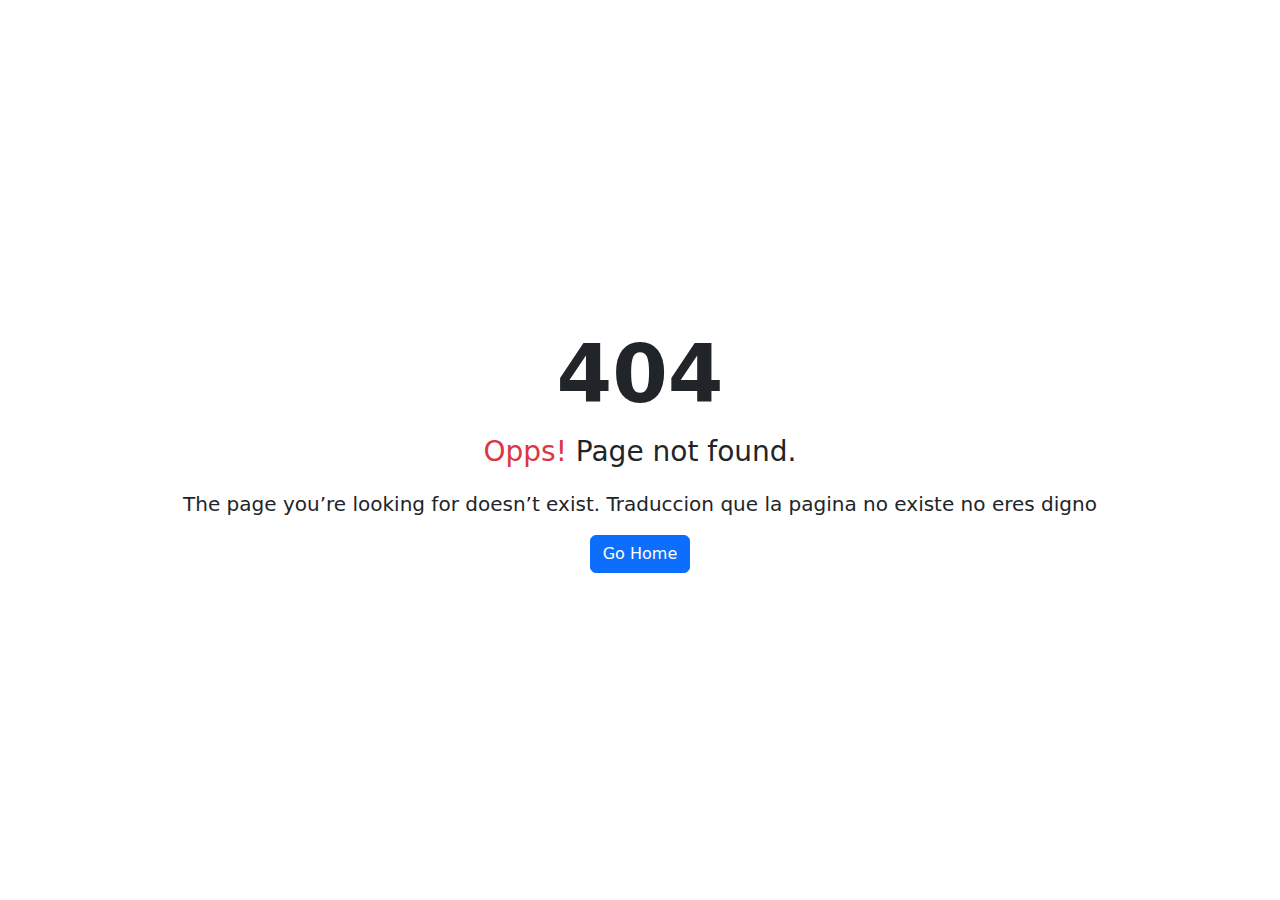
<file: godnest.html>
<!DOCTYPE html>
<html lang="en">


    <head>
        <meta charset="UTF-8" />
        <meta http-equiv="X-UA-Compatible" content="IE=edge" />
        <meta name="viewport" content="width=device-width, initial-scale=1.0" />
        <title>404 Error Page</title>
        <link href="https://cdn.jsdelivr.net/npm/bootstrap@5.1.3/dist/css/bootstrap.min.css" rel="stylesheet">
    </head>


    <body>
        <div class="d-flex align-items-center justify-content-center vh-100">
            <div class="text-center">
                <h1 class="display-1 fw-bold">404</h1>
                <p class="fs-3"> <span class="text-danger">Opps!</span> Page not found.</p>
                <p class="lead">
                    The page you’re looking for doesn’t exist.
                    Traduccion que la pagina no existe no eres digno
                  </p>
                <a href="index.html" class="btn btn-primary">Go Home</a>
            </div>
        </div>
    </body>


</html>
</file>
